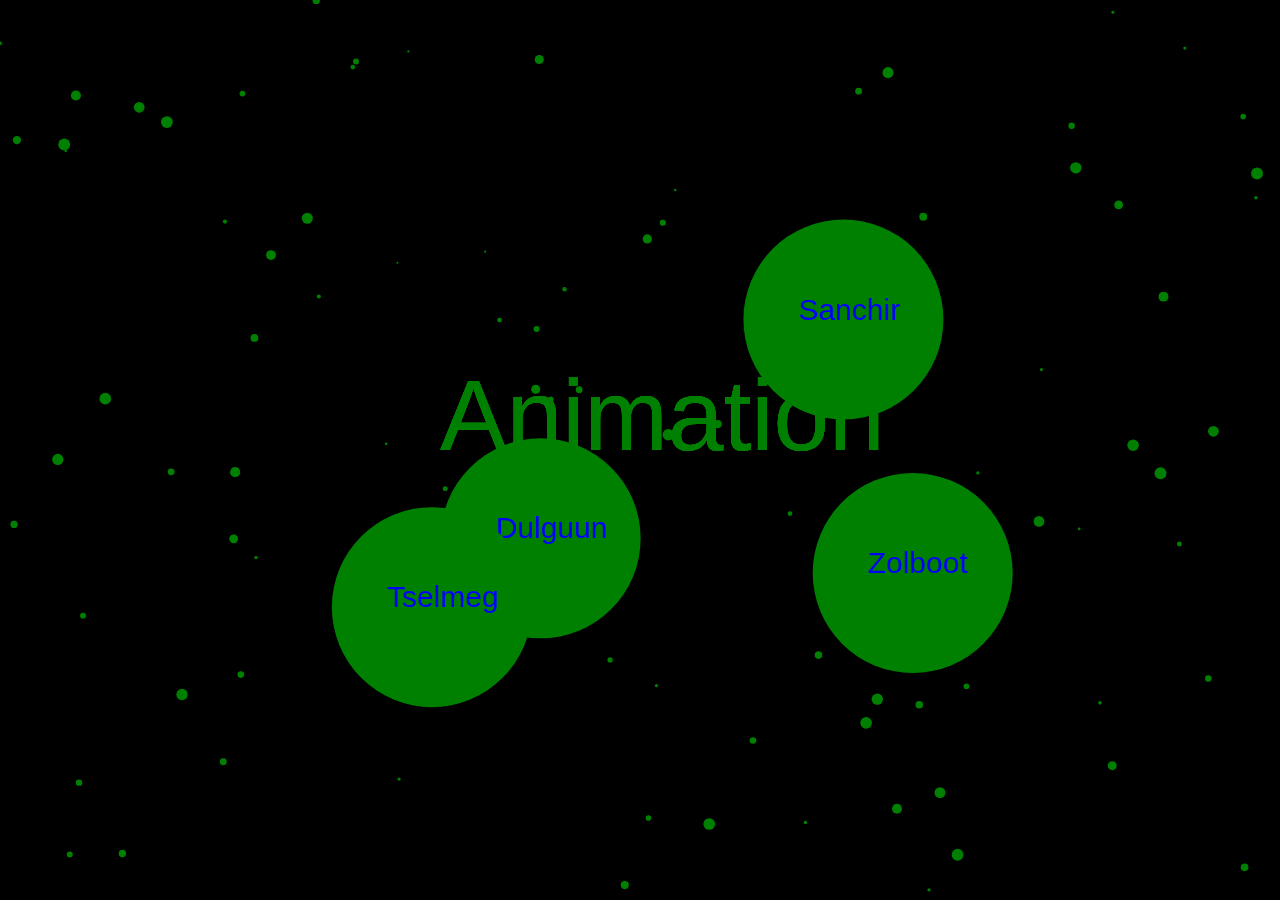
<file: index.html>
<!DOCTYPE html>
<html lang="en">
<head>
    <meta charset="UTF-8">
    <meta http-equiv="X-UA-Compatible" content="IE=edge">
    <meta name="viewport" content="width=device-width, initial-scale=1.0">
    <title>Document</title>
    <!-- <link rel="stylesheet" href="index.css"> -->
    <style>
        *{
            margin: 0;
            padding: 0;
        }
        
        #canvas1{
            background-color: black;
            width: 100wh;
            height: 100vh;
            top: 0;
            left: 0;
        }
    </style>
</head>
<body>
    <canvas id="canvas1"></canvas>
    <script src="./index.js"></script>
</body>
</html>
</file>
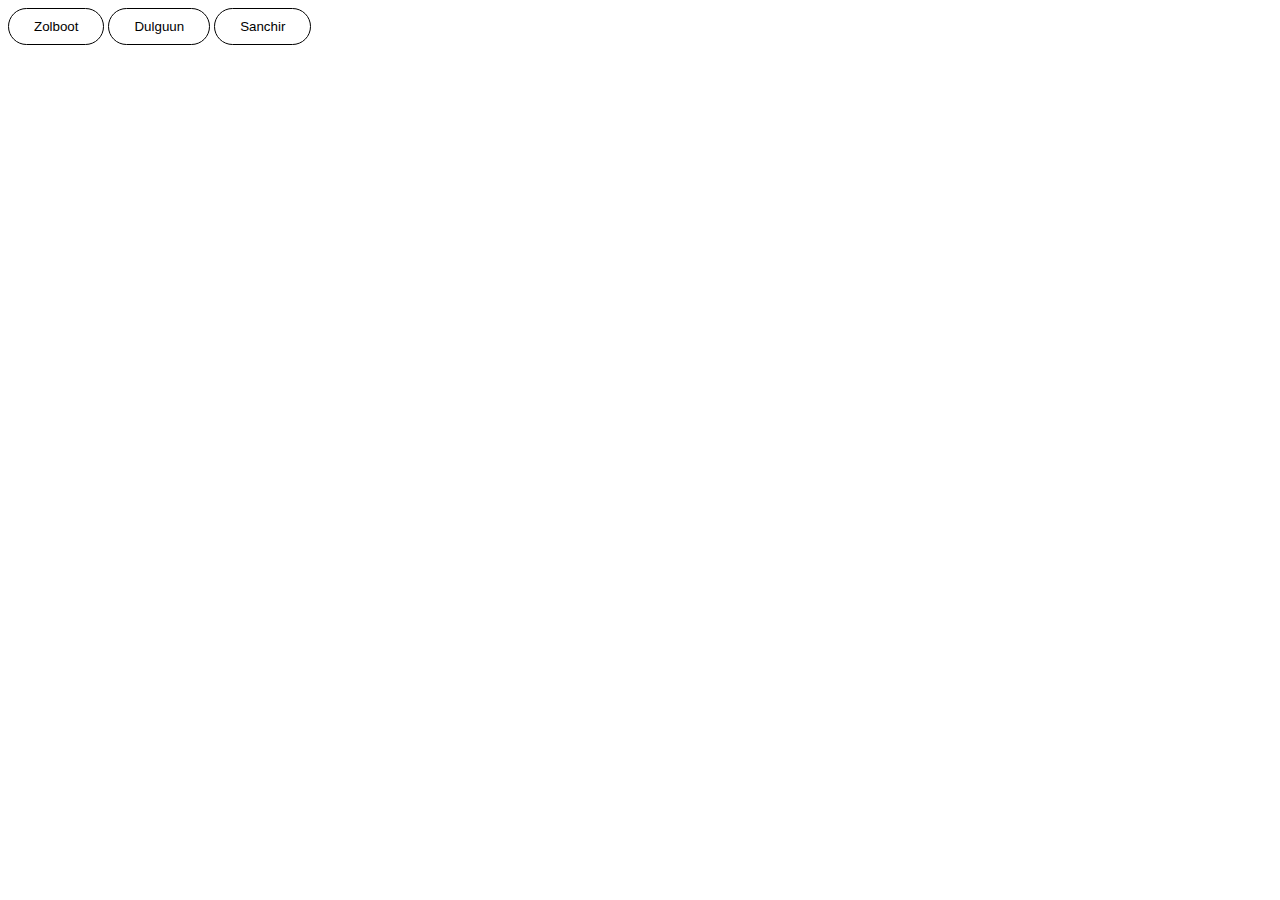
<file: index copy.html>
<!DOCTYPE html>
<html lang="en">

<head>
    <meta charset="UTF-8">
    <meta http-equiv="X-UA-Compatible" content="IE=edge">
    <meta name="viewport" content="width=device-width, initial-scale=1.0">
    <title>Document</title>
    <style>
        button {
            padding: 10px 25px;
            background: transparent;
            border: 1px solid #000000;
            border-radius: 20px;
            outline: none;
            cursor: pointer;
        }
    </style>
</head>

<body>

    <button>Zolboot</button>
    <button>Dulguun</button>
    <button>Sanchir</button>

</body>

</html>
</file>
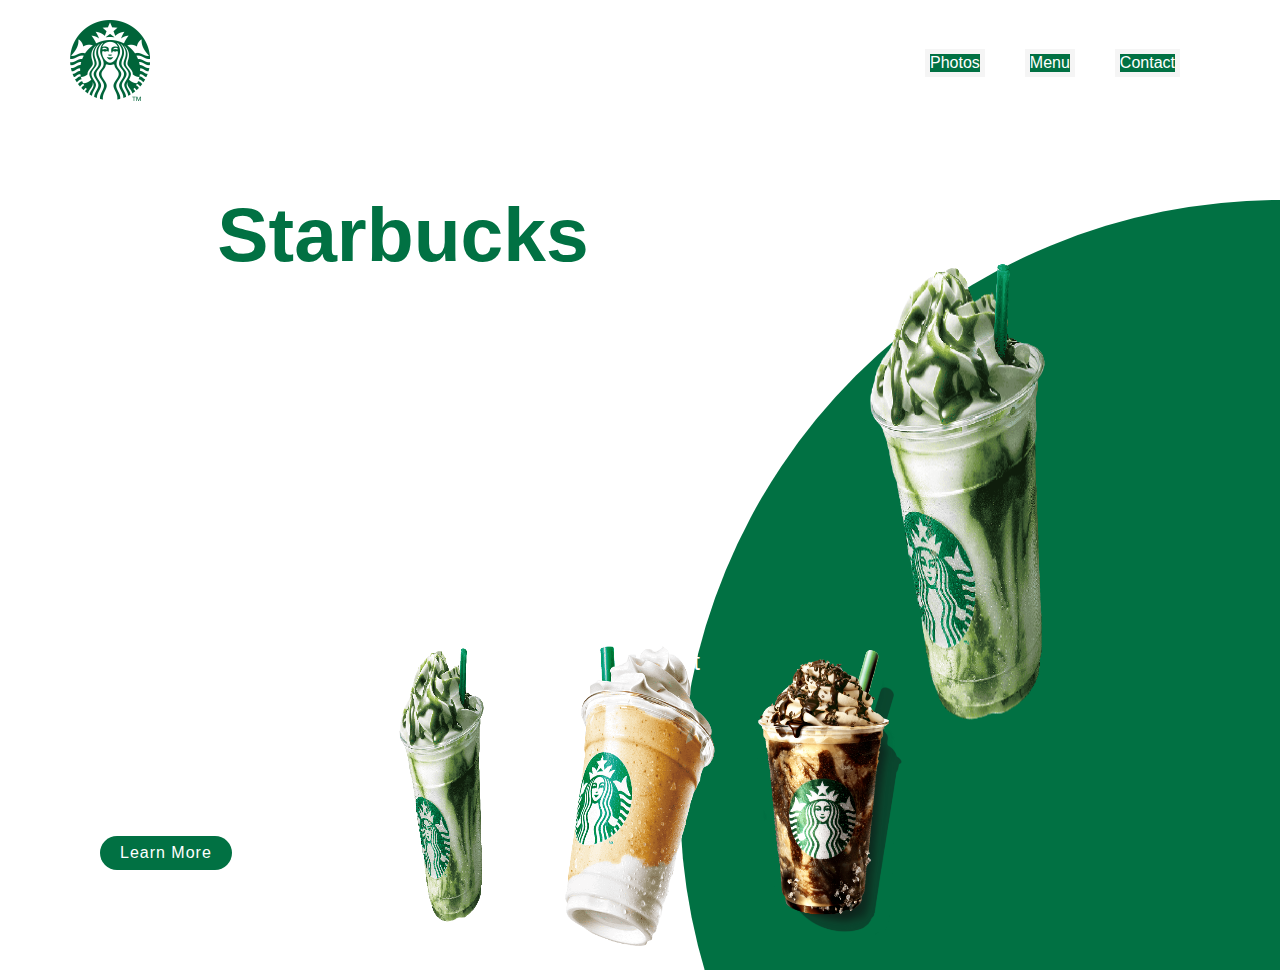
<file: sanchir.html>
<!DOCTYPE html>
<html lang="en">

<head>
    <meta charset="UTF-8">
    <title>document</title>
    <link rel="stylesheet" href="sanchir.css">
</head>

<body>
    <section>
        <div id="circle" class="circle"></div>
        <header>
            <a href="#"><img src="./starbucks.png" class="logo"></a>
            <ul>
                <li><a href="zzz.html">Photos</a></li>
                <li><a href="ccc.html">Menu</a></li>
                <li><a href="#">Contact</a></li>
            </ul>
        </header>
        <div class="content">
            <div class="textBox">
                <h2>It is not just Coffee<br>It is <span>Starbucks</span></h2>
                <p>Starbucks was founded by Jerry Baldwin, Gordon Bowker, and Zev Siegl, opening its first store in 1971 near the historic Pike Place Market in Seattle. The three Starbucks founders had two things in common: they were all coming from academia, and they all loved coffee and tea. They invested and borrowed some money to open the first store in Seattle and named it “Starbucks” after the first mate, Starbuck, in Herman Melville’s classic novel Moby Dick.
                    Alfred Peet, a coffee-roasting entrepreneur, was a major inspiration to the founders of Starbucks. Peet was a Dutch immigrant who had begun importing fine arabica coffees into the United States during the 1950s. In 1966 he opened a small store, Peet’s Coffee and Tea, in Berkeley, California, that specialized in importing first-rate coffees and teas. Peet’s success encouraged the Starbucks founders to base their business model on selling high-quality coffee beans and equipment, and Peet’s became the initial supplier of green coffee beans to Starbucks.</p>
                <a href="https://www.starbucks.com/">Learn More</a>
            </div>
            <div class="imgBox">
                <img src="./sanchir1.png" width="310px" height="500px" class="starbucks" id="starbucks">
            </div>
        </div>
        <ul class="img">
            <li><img width="300px" height="300px" src="./img1.png" onclick="imgSlider('img1.png', '#017143')"></li>
            <li><img width="300px" height="300px" src="./img2.png" onclick="imgSlider('img2.png', 'white    ')"></li>
            <li><img width="300px" height="290px" src="./img3.png" onclick="imgSlider('img3.png', 'brown')"></li>
        </ul>
    </section>

    <script type="text/javascript">
        function imgSlider(anything, color) {
            document.getElementById('starbucks').src = anything;
            document.getElementById('circle').style.background = color

        }
    </script>
</body>

</html>
</file>
<file: sanchir.css>
*
{
    margin: 0;
    padding: 0;
    box-sizing: border-box;
    font-family:'Poppins', sans-serif; 
}
section{
    background-image: url(https://content-prod-live.cert.starbucks.com/binary/v2/asset/137-72908.jpg);
    background-size: cover;
    position: relative;
    width: 100%;
    min-height: 100vh;
    padding: 100px;
    display: flex;
    justify-content: space-between;
    align-items: center;
}
header{
    position: absolute;
    top: 0;
    left: 0;
    width: 100%;
    padding: 20px 100px;
    display: flex;
    justify-content: space-between;
    align-items: center;
}
header .logo{
    position: relative;
    max-width: 80px;
    margin-left: -30px;
}
header ul{
    position: relative;
    display: flex;
}
header ul li{
    list-style: none;
}
header ul li a{
    display: inline-block;
    color: white;
    font-weight: 400;
    margin-left: 40px;
    text-decoration: none;
    border: 5px solid whitesmoke;
    background-color: #017143 ; 

} 
header ul li a:hover{
    background-color: green;
    background: green;
    border: 10px solid green;
}
.content{
    position: relative;
    width: 100%;
    display: flex;
    justify-content:space-between;
    align-items: center;
}
.content .textBox{
    position: relative;
    max-width: 600px;
}
.content .textBox h2{
    color: white;
    font-size: 4em;
    line-height: 1.4em;
    font-weight: 500;
}
.content .textBox h2 span{
    color: #017143;
    font-size: 1.2em;
    font-weight: 900;
}
.content .textBox p{
    color: white;
    font-size: 1.5em;
}
.content .textBox a{
    display: inline-block;
    margin-top: 20px;
    padding: 8px 20px;
    background: #017143;
    color: #fff;
    border-radius: 40px;
    font-weight: 500;
    letter-spacing: 1px;
    text-decoration: none;
}
.content .imgBox{
    width: 600px;
    display: flex;
    justify-content: flex-end;
    padding-right: 50px;
    margin-top: 50px;   
}
.content .imgBox img{
    max-width: 1000px;
}
.img{
    position: absolute;
    left: 50%;
    bottom: 20px;
    transform: translateX(-50%);
    display: flex;
}
.img li{
    list-style: none;
    display: inline-block;
    margin: 0 20px;
    cursor: pointer;
    transition: 0.5s;
}
.img li:hover{
    transform: translateY(-15px);
}
.img li img{
    max-width: 150px;
}
.circle{
    position: absolute;
    top: 0;
    left: 0;
    width: 100%;
    height: 100%;
    background: #017143;
    clip-path: circle(600px at right 800px);
}
</file>
